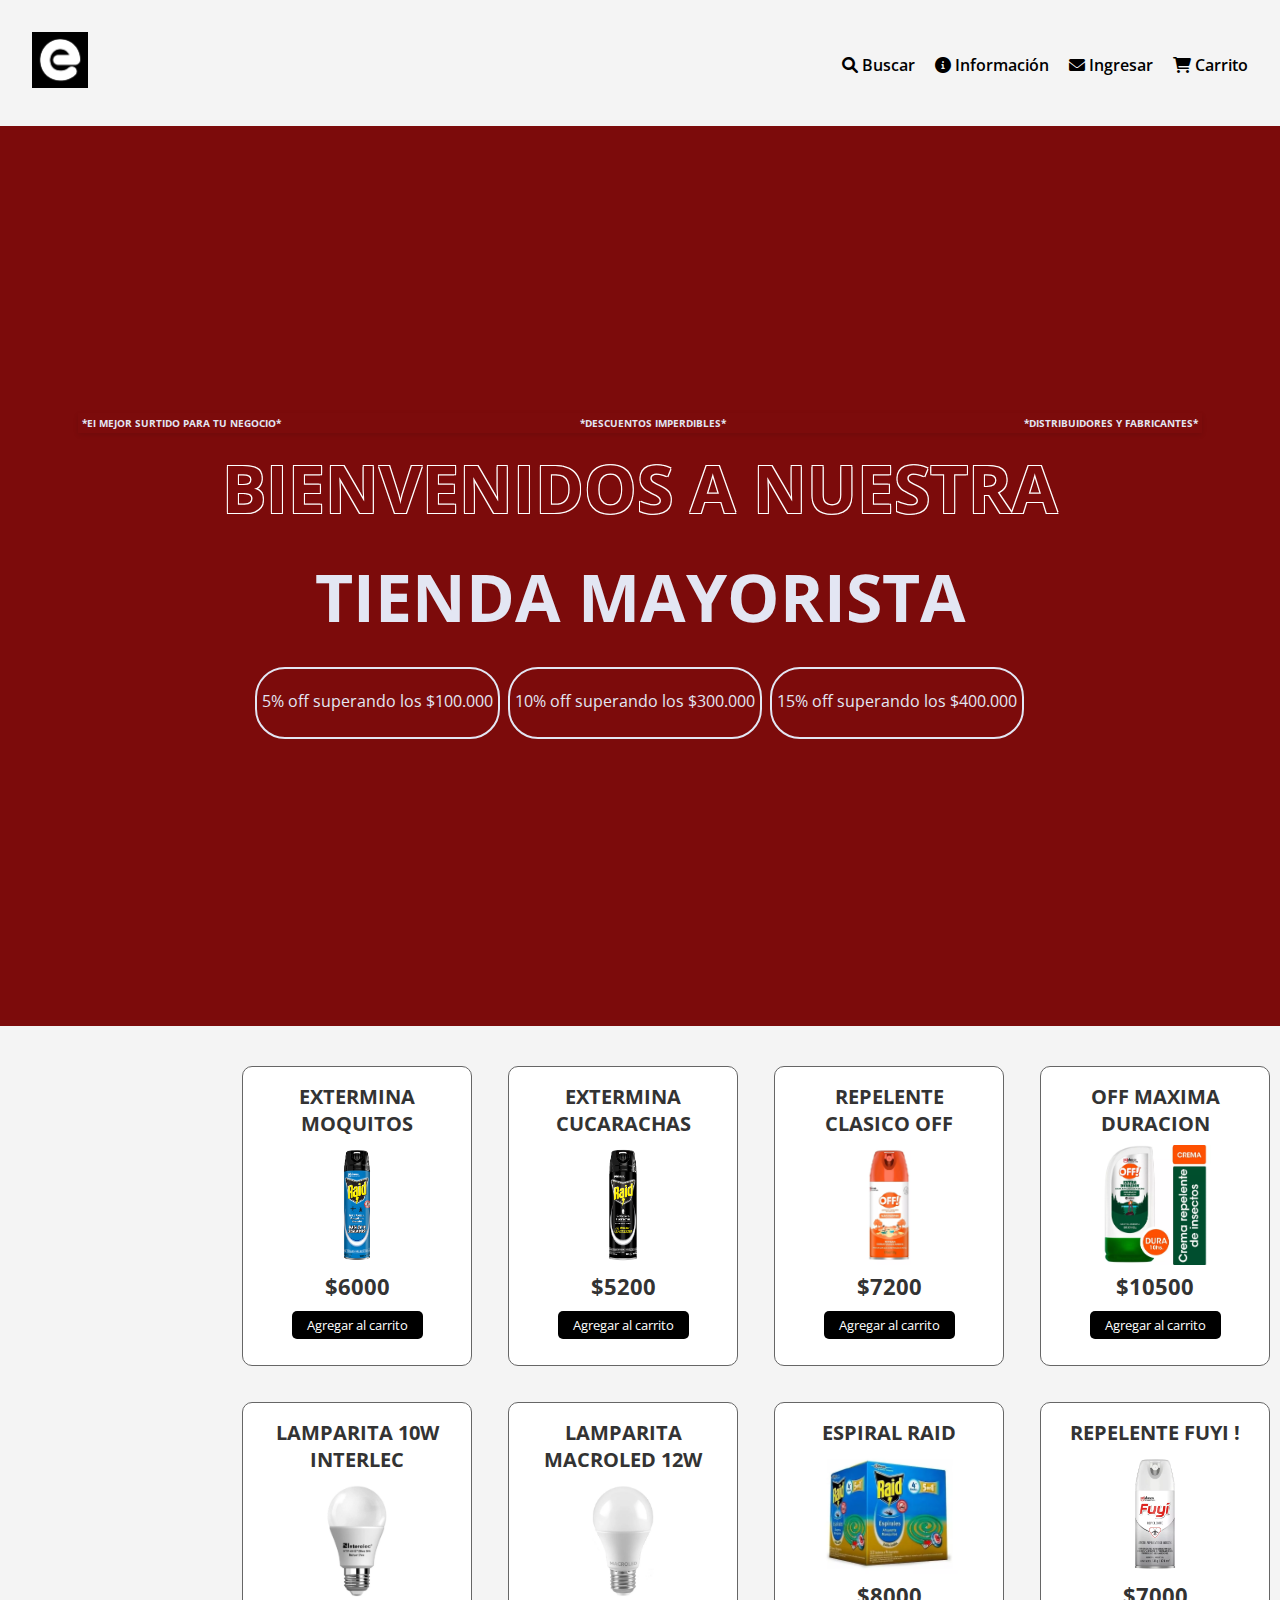
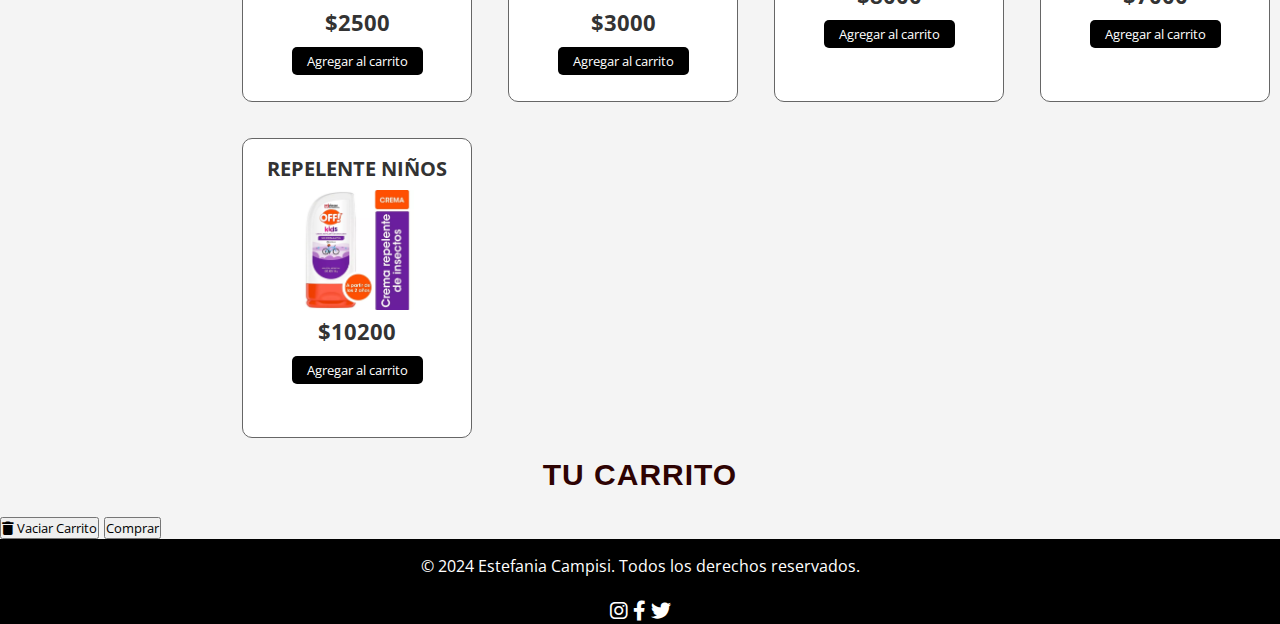
<file: index.html>
<!DOCTYPE html>
<html lang="es">
<head>
    <meta charset="UTF-8">
    <meta http-equiv="X-UA-Compatible" content="IE=edge">
    <meta name="viewport" content="width=device-width, initial-scale=1.0">
        <title>Ecommerce</title>
        <link rel="stylesheet" href="https://cdnjs.cloudflare.com/ajax/libs/font-awesome/6.0.0-beta3/css/all.min.css">  
       <link rel="stylesheet" href="style.css">
</head>
<!--NAV****************************************************************-->
<section id="header">
    <div class="logo-container">
        <a href="#"><img src="img/E.png" class="logo"alt="logo elara"></a>
        </div>
        <nav id="navbar">
            <ul class="nbar" id="navbar">
                <li id="Buscar-btn"><a href="javascript:void(0);" onclick="toggleSearch()"><i class="fa-solid fa-magnifying-glass"></i> Buscar</a>
                <input type="text" id="search-input" placeholder="Buscar..."></li>
                <li><a href="informacion.html" id="informacion-btn"><i class="fas fa-info-circle"></i> Información</a></li>
                <li><a href="ingresar.html" id="ingresar-btn"><i class="fas fa-envelope"></i> Ingresar</a></li>
                <li><a href="#" id="carrito-btn"><i class="fas fa-shopping-cart"></i> Carrito</a></li>
            </ul>
            </nav>
</section>
    <section id="hero" class="ero">
        <div class="h6-container">
            <h6>*El MEJOR SURTIDO PARA TU NEGOCIO*</h6>
            <h6>*DESCUENTOS IMPERDIBLES*</h6>
            <h6>*DISTRIBUIDORES Y FABRICANTES*</h6>
            </div>
            <div class="bn"><h3>BIENVENIDOS A NUESTRA</h3></div>
            <div class="tm"><h3>TIENDA MAYORISTA</h3></div>  
            <div class="ofertas">
            <div class="cien"><p>5% off superando los $100.000</p></div>
            <div class="doscientos"><p>10% off superando los $300.000   </p></div>
            <div class="trescientos"><p>15% off superando los $400.000</p></div>
        </div>
    </section>
    <section class="contenedor">
        <div class="contenedor-items">
        <div class="item">
            <span class="titulo-item" id="extermina mosquitos">Extermina Moquitos</span>
            <img src="img/raid.png" alt="" class="img-item">
            <span class="precio-item">$6000</span>
            <button class="boton-item">Agregar al carrito
            <span class="tooltip">Raid calasico mata moscas y mosquitos.</span>
            </button>
        </div>
        <div class="item">
            <span class="titulo-item">Extermina Cucarachas</span>
            <img src="img/raid cucarachas.png" alt="" class="img-item">
            <span class="precio-item">$5200</span>
            <button class="boton-item">Agregar al carrito<span class="tooltip">Raid calasico mata cucarachas.</span></button>
        </div>
        <div class="item">
                <span class="titulo-item">Repelente clasico OFF</span>
                <img src="img/off.aerosol.png" alt="" class="img-item">
                <span class="precio-item">$7200</span>
                <button class="boton-item">Agregar al carrito<span class="tooltip">OFF calasico, Repelente</span></button>
            </div>
            <div class="item">
                    <span class="titulo-item">OFF Maxima duracion</span>
                    <img src="img/off niños2,png.webp" alt="" class="img-item">
                    <span class="precio-item">$10500</span>
                    <button class="boton-item">Agregar al carrito<span class="tooltip">OFF crema, maxima duracion (10 hs) 150 gr.</span></button>
            </div>
            <div class="item">
                    <span class="titulo-item">Lamparita 10w Interlec</span>
                    <img src="img/interlec.png" alt="" class="img-item">
                    <span class="precio-item">$2500</span>
                    <button class="boton-item">Agregar al carrito<span class="tooltip">Lamparita 10w Fria, 12 unidades el pack</span></button>
            </div>
            <div class="item">
                    <span class="titulo-item">Lamparita Macroled 12w </span>
                    <img src="img/macroled.png" alt="" class="img-item">
                    <span class="precio-item">$3000</span>
                    <button class="boton-item">Agregar al carrito<span class="tooltip">Lamparita 12w Fria, 12 unidades el pack</span></button>
            </div>
            <div class="item">
                    <span class="titulo-item">Espiral Raid</span>
                    <img src="img/espiral.jpg" alt="" class="img-item">
                    <span class="precio-item">$8000</span>
                    <button class="boton-item">Agregar al carrito<span class="tooltip">Espiral extermina mosquito, caja 12 bolsitas 4 unidades C/u</span></button>
            </div>
            <div class="item">
                    <span class="titulo-item">Repelente FUYI !</span>
                    <img src="img/fuyi.png" alt="" class="img-item">
                    <span class="precio-item">$7000</span>
                    <button class="boton-item">Agregar al carrito<span class="tooltip"> repelente mosquitos clasico 
                        fuyi</span></button>
            </div>
            <div class="item">
                    <span class="titulo-item">Repelente niños </span>
                    <img src="img/off niños,png.webp" alt="" class="img-item">
                    <span class="precio-item">$10200</span>
                    <button class="boton-item">Agregar al carrito<span class="tooltip">Repelente niños mata mosquitos.</span></button>
                </div>
            </div>
<!--Carrito de Compras****************************************************-->
<!-- Carrito de Compras y Botón Comprar -->
<div class="carrito" id="carrito">
    <div class="header-carrito">
        <h2>Tu Carrito</h2>
    </div>
    <div class="carrito-items">
        <ul id="lista-carrito"></ul>
        <button id="vaciar-carrito"><i class="fa-solid fa-trash"></i> Vaciar Carrito</button>
        
        <!-- Botón de Comprar -->
        <button id="comprar-btn" class="comprar-btn">Comprar</button>

        <!-- Formulario para Ingresar Datos -->
        <div id="formulario-compra" class="formulario-compra" style="display:none;">
            <h3>Detalles de Compra</h3>
            <form id="form-compra">
                <label for="nombre">Nombre:</label>
                <input type="text" id="nombre" name="nombre" required><br><br>
                
                <label for="direccion">Dirección:</label>
                <input type="text" id="direccion" name="direccion" required><br><br>
                
                <label for="email">Correo Electrónico:</label>
                <input type="email" id="email" name="email" required><br><br>
                
                <button type="submit">Confirmar Compra</button>
            </form>
        </div>
    </div>
</div>
</section>
<!--FOOTER***************************************************************-->
<footer>
    <div class="footer-content">
        <p>&copy; 2024 Estefania Campisi. Todos los derechos reservados.</p>
        <ul class="footer-links">
            <div class="social-icons">
                <a href="https://www.instagram.com" target="_blank" aria-label="Instagram">
                <i class="fab fa-instagram"></i></a>
                <a href="https://www.facebook.com" target="_blank" aria-label="Facebook">
                <i class="fab fa-facebook-f"></i></a>
                <a href="https://www.twitter.com" target="_blank" aria-label="Twitter">
                <i class="fab fa-twitter"></i></a>
            </div>
        </ul>
    </div>
</footer>
    <script src="script.js" defer></script>
    </body>
</html>
</file>
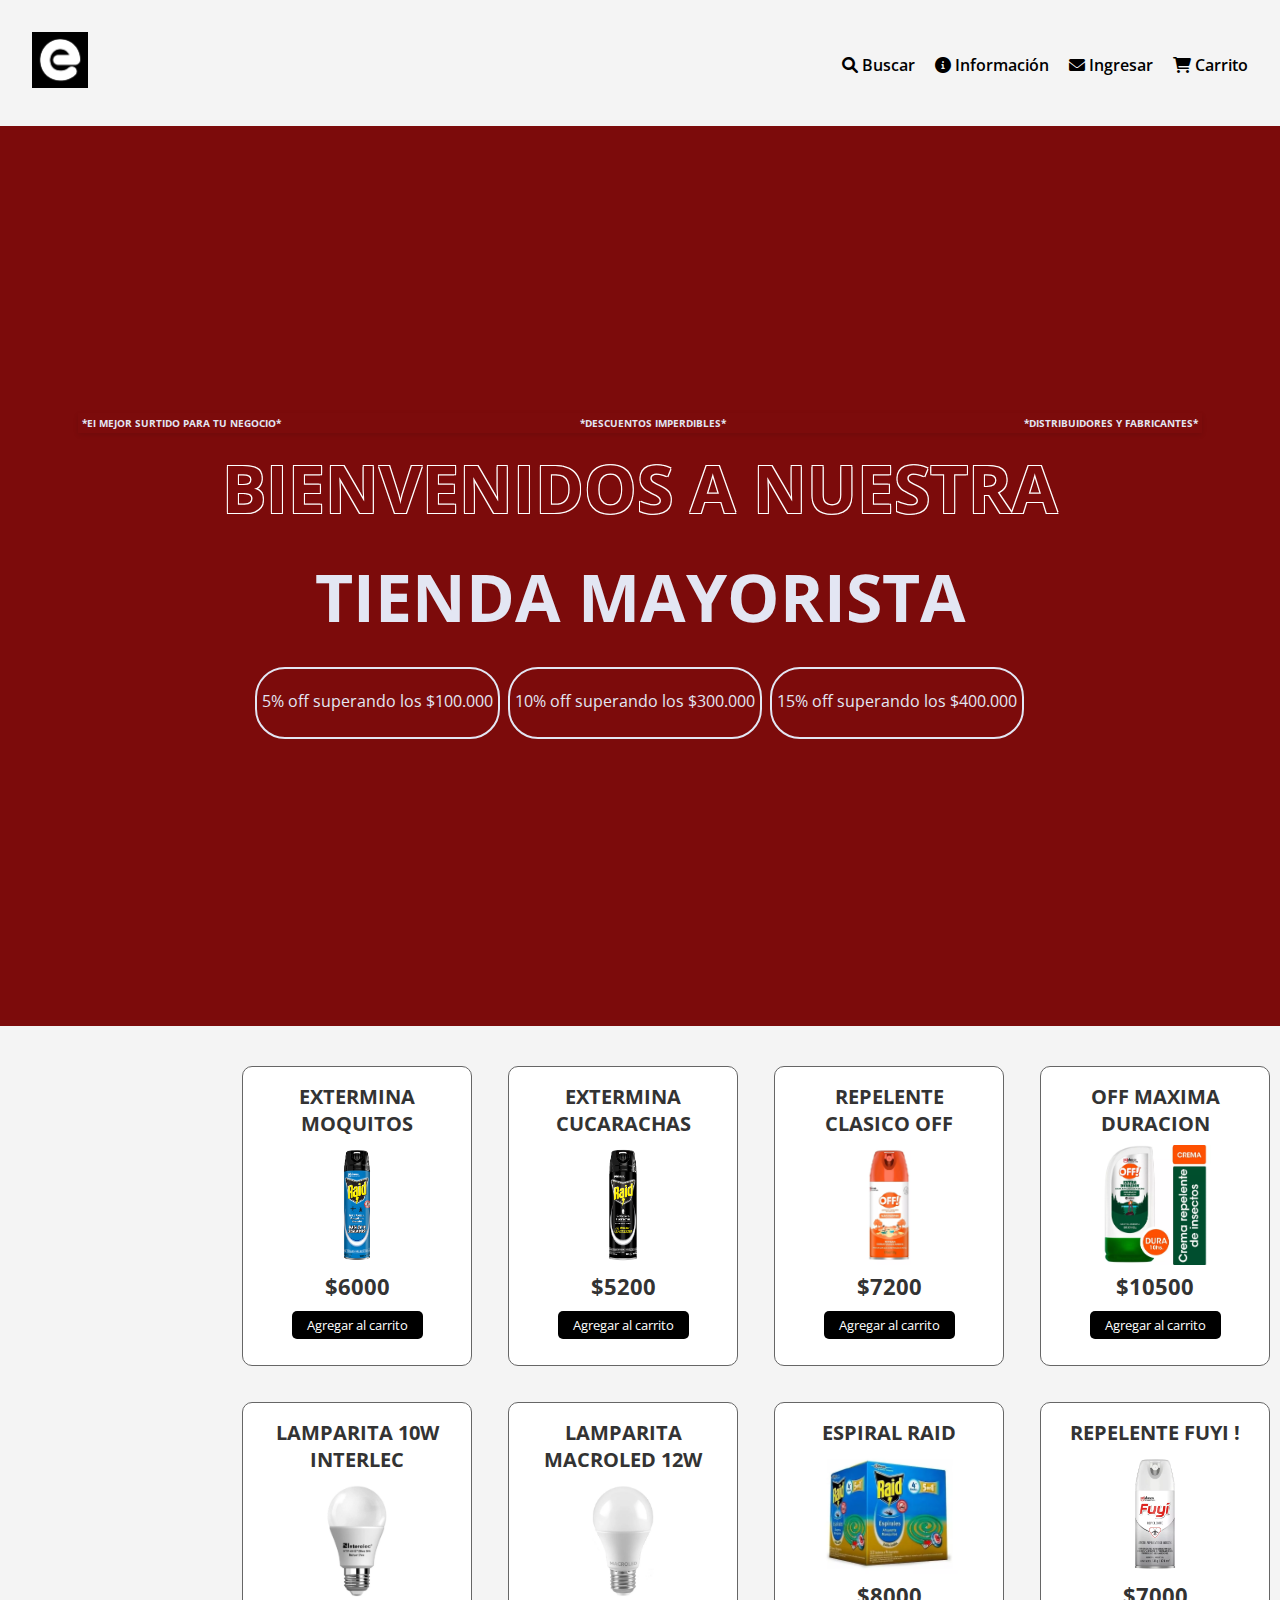
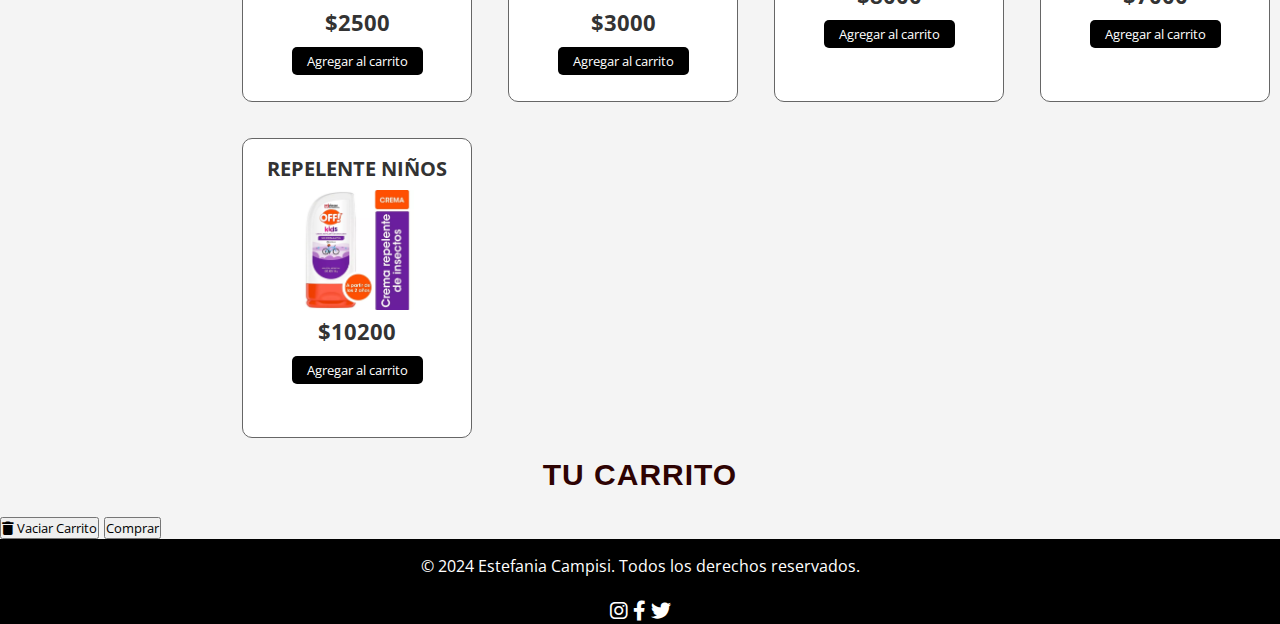
<file: html/index.html>
<!DOCTYPE html>
<html lang="es">
<head>
    <meta charset="UTF-8">
    <meta http-equiv="X-UA-Compatible" content="IE=edge">
    <meta name="viewport" content="width=device-width, initial-scale=1.0">
        <title>Ecommerce</title>
        <link rel="stylesheet" href="https://cdnjs.cloudflare.com/ajax/libs/font-awesome/6.0.0-beta3/css/all.min.css">  
       <link rel="stylesheet" href="/css/style.css">
</head>
<!--NAV****************************************************************-->
<section id="header">
    <div class="logo-container">
        <a href="#"><img src="/img/E.png" class="logo"alt="logo elara"></a>
        </div>
        <nav id="navbar">
            <ul class="nbar" id="navbar">
                <li id="Buscar-btn"><a href="javascript:void(0);" onclick="toggleSearch()"><i class="fa-solid fa-magnifying-glass"></i> Buscar</a>
                <input type="text" id="search-input" placeholder="Buscar..."></li>
                <li><a href="/html/informacion.html" id="informacion-btn"><i class="fas fa-info-circle"></i> Información</a></li>
                <li><a href="/html/ingresar.html" id="ingresar-btn"><i class="fas fa-envelope"></i> Ingresar</a></li>
                <li><a href="#" id="carrito-btn"><i class="fas fa-shopping-cart"></i> Carrito</a></li>
            </ul>
            </nav>
</section>
    <section id="hero" class="ero">
        <div class="h6-container">
            <h6>*El MEJOR SURTIDO PARA TU NEGOCIO*</h6>
            <h6>*DESCUENTOS IMPERDIBLES*</h6>
            <h6>*DISTRIBUIDORES Y FABRICANTES*</h6>
            </div>
            <div class="bn"><h3>BIENVENIDOS A NUESTRA</h3></div>
            <div class="tm"><h3>TIENDA MAYORISTA</h3></div>  
            <div class="ofertas">
            <div class="cien"><p>5% off superando los $100.000</p></div>
            <div class="doscientos"><p>10% off superando los $300.000   </p></div>
            <div class="trescientos"><p>15% off superando los $400.000</p></div>
        </div>
    </section>
    <section class="contenedor">
        <div class="contenedor-items">
        <div class="item">
            <span class="titulo-item" id="extermina mosquitos">Extermina Moquitos</span>
            <img src="/img/raid.png" alt="" class="img-item">
            <span class="precio-item">$6000</span>
            <button class="boton-item">Agregar al carrito
            <span class="tooltip">Raid calasico mata moscas y mosquitos.</span>
            </button>
        </div>
        <div class="item">
            <span class="titulo-item">Extermina Cucarachas</span>
            <img src="/img/raid cucarachas.png" alt="" class="img-item">
            <span class="precio-item">$5200</span>
            <button class="boton-item">Agregar al carrito<span class="tooltip">Raid calasico mata cucarachas.</span></button>
        </div>
        <div class="item">
                <span class="titulo-item">Repelente clasico OFF</span>
                <img src="/img/off.aerosol.png" alt="" class="img-item">
                <span class="precio-item">$7200</span>
                <button class="boton-item">Agregar al carrito<span class="tooltip">OFF calasico, Repelente</span></button>
            </div>
            <div class="item">
                    <span class="titulo-item">OFF Maxima duracion</span>
                    <img src="/img/off niños2,png.webp" alt="" class="img-item">
                    <span class="precio-item">$10500</span>
                    <button class="boton-item">Agregar al carrito<span class="tooltip">OFF crema, maxima duracion (10 hs) 150 gr.</span></button>
            </div>
            <div class="item">
                    <span class="titulo-item">Lamparita 10w Interlec</span>
                    <img src="/img/interlec.png" alt="" class="img-item">
                    <span class="precio-item">$2500</span>
                    <button class="boton-item">Agregar al carrito<span class="tooltip">Lamparita 10w Fria, 12 unidades el pack</span></button>
            </div>
            <div class="item">
                    <span class="titulo-item">Lamparita Macroled 12w </span>
                    <img src="/img/macroled.png" alt="" class="img-item">
                    <span class="precio-item">$3000</span>
                    <button class="boton-item">Agregar al carrito<span class="tooltip">Lamparita 12w Fria, 12 unidades el pack</span></button>
            </div>
            <div class="item">
                    <span class="titulo-item">Espiral Raid</span>
                    <img src="/img/espiral.jpg" alt="" class="img-item">
                    <span class="precio-item">$8000</span>
                    <button class="boton-item">Agregar al carrito<span class="tooltip">Espiral extermina mosquito, caja 12 bolsitas 4 unidades C/u</span></button>
            </div>
            <div class="item">
                    <span class="titulo-item">Repelente FUYI !</span>
                    <img src="/img/fuyi.png" alt="" class="img-item">
                    <span class="precio-item">$7000</span>
                    <button class="boton-item">Agregar al carrito<span class="tooltip"> repelente mosquitos clasico 
                        fuyi</span></button>
            </div>
            <div class="item">
                    <span class="titulo-item">Repelente niños </span>
                    <img src="/img/off niños,png.webp" alt="" class="img-item">
                    <span class="precio-item">$10200</span>
                    <button class="boton-item">Agregar al carrito<span class="tooltip">Repelente niños mata mosquitos.</span></button>
                </div>
            </div>
<!--Carrito de Compras****************************************************-->
<!-- Carrito de Compras y Botón Comprar -->
<div class="carrito" id="carrito">
    <div class="header-carrito">
        <h2>Tu Carrito</h2>
    </div>
    <div class="carrito-items">
        <ul id="lista-carrito"></ul>
        <button id="vaciar-carrito"><i class="fa-solid fa-trash"></i> Vaciar Carrito</button>
        
        <!-- Botón de Comprar -->
        <button id="comprar-btn" class="comprar-btn">Comprar</button>

        <!-- Formulario para Ingresar Datos -->
        <div id="formulario-compra" class="formulario-compra" style="display:none;">
            <h3>Detalles de Compra</h3>
            <form id="form-compra">
                <label for="nombre">Nombre:</label>
                <input type="text" id="nombre" name="nombre" required><br><br>
                
                <label for="direccion">Dirección:</label>
                <input type="text" id="direccion" name="direccion" required><br><br>
                
                <label for="email">Correo Electrónico:</label>
                <input type="email" id="email" name="email" required><br><br>
                
                <button type="submit">Confirmar Compra</button>
            </form>
        </div>
    </div>
</div>
</section>
<!--FOOTER***************************************************************-->
<footer>
    <div class="footer-content">
        <p>&copy; 2024 Estefania Campisi. Todos los derechos reservados.</p>
        <ul class="footer-links">
            <div class="social-icons">
                <a href="https://www.instagram.com" target="_blank" aria-label="Instagram">
                <i class="fab fa-instagram"></i></a>
                <a href="https://www.facebook.com" target="_blank" aria-label="Facebook">
                <i class="fab fa-facebook-f"></i></a>
                <a href="https://www.twitter.com" target="_blank" aria-label="Twitter">
                <i class="fab fa-twitter"></i></a>
            </div>
        </ul>
    </div>
</footer>
    <script src="/js/index.js" defer></script>
    </body>
</html>
</file>
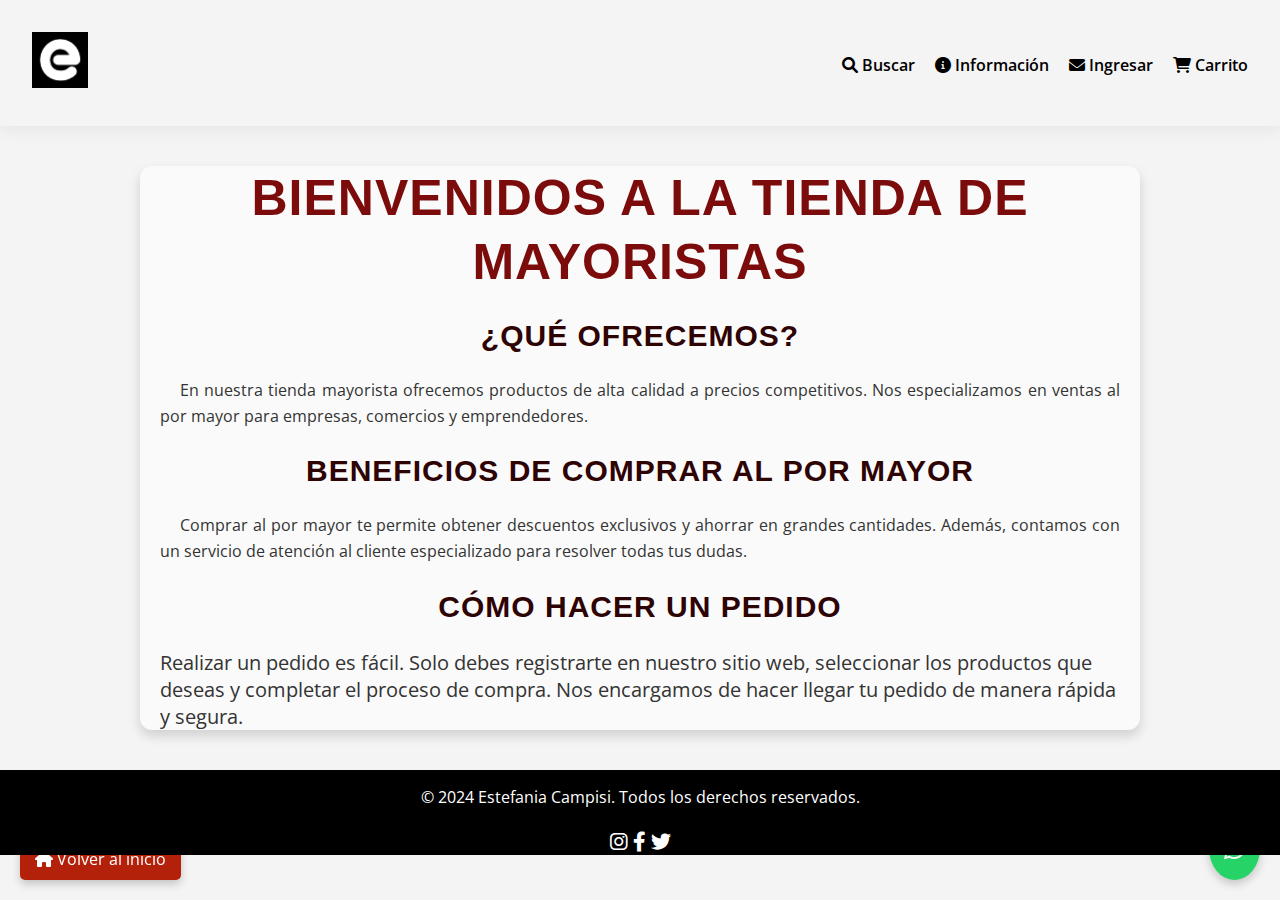
<file: informacion.html>
<!DOCTYPE html>
<html lang="en">
<head>
    <meta charset="UTF-8">
    <meta name="viewport" content="width=device-width, initial-scale=1.0">
    <link rel="stylesheet" href="https://cdnjs.cloudflare.com/ajax/libs/font-awesome/6.0.0-beta3/css/all.min.css">
    <link rel="stylesheet" href="style.css">
    <title>Mayoristas</title>
</head>
<body>
    <section id="header">
        <div class="logo-container">
        <a href="#"><img src="/img/E.png" class="logo" alt="logo elara"></a>
        </div>
        <nav id="navbar">
            <li id="Buscar-btn"><a href="javascript:void(0);" onclick="toggleSearch()"><i class="fa-solid fa-magnifying-glass"></i> Buscar</a>
                <!-- Campo de búsqueda oculto inicialmente -->
                <input type="text" id="search-input" placeholder="Buscar..."></li>
            <li><a href="informacion.html" id="informacion-btn"><i class="fas fa-info-circle"></i> Información</a></li>
            <li><a href="ingresar.html" id="ingresar-btn"><i class="fas fa-envelope"></i> Ingresar</a></li>
            <li><a href="#" id="carrito-btn"><i class="fas fa-shopping-cart"></i> Carrito</a></li>
        </nav>
    </section>

    <!-- Título principal y secciones con subtítulos y párrafos -->
    <main class="información--">
        <h1>Bienvenidos a la tienda de Mayoristas</h1>

        <section>
            <h2>¿Qué ofrecemos?</h2>
            <p class="informacion--p">En nuestra tienda mayorista ofrecemos productos de alta calidad a precios competitivos. Nos especializamos en ventas al por mayor para empresas, comercios y emprendedores.</p>
        </section>

        <section>
            <h2>Beneficios de comprar al por mayor</h2>
            <p class="informacion--p">Comprar al por mayor te permite obtener descuentos exclusivos y ahorrar en grandes cantidades. Además, contamos con un servicio de atención al cliente especializado para resolver todas tus dudas.</p>
        </section>

        <section>
            <h2>Cómo hacer un pedido</h2>
            <p class="informacion--p"></p>Realizar un pedido es fácil. Solo debes registrarte en nuestro sitio web, seleccionar los productos que deseas y completar el proceso de compra. Nos encargamos de hacer llegar tu pedido de manera rápida y segura.</p>
        </section>
    </main>

    <!-- Ícono de WhatsApp al lado derecho inferior -->
    <a href="https://wa.me/1234567890" id="whatsapp-icon" target="_blank"><i class="fab fa-whatsapp"></i></a>

    <!-- Ícono para volver al inicio -->
    <a href="index.html" id="back-to-home">
        <i class="fas fa-home"></i> Volver al inicio
    </a>

    <footer>
        <div class="footer-content">
            <p>&copy; 2024 Estefania Campisi. Todos los derechos reservados.</p>
            <ul class="footer-links">
                <div class="social-icons">
                    <a href="https://www.instagram.com" target="_blank" aria-label="Instagram">
                        <i class="fab fa-instagram"></i></a>
                    <a href="https://www.facebook.com" target="_blank" aria-label="Facebook">
                        <i class="fab fa-facebook-f"></i>
                    </a>
                    <a href="https://www.twitter.com" target="_blank" aria-label="Twitter">
                        <i class="fab fa-twitter"></i>
                    </a>
                </div>
            </ul>
        </div>
    </footer>

    <script src="script.js" defer></script>
</body>
</html>
</file>
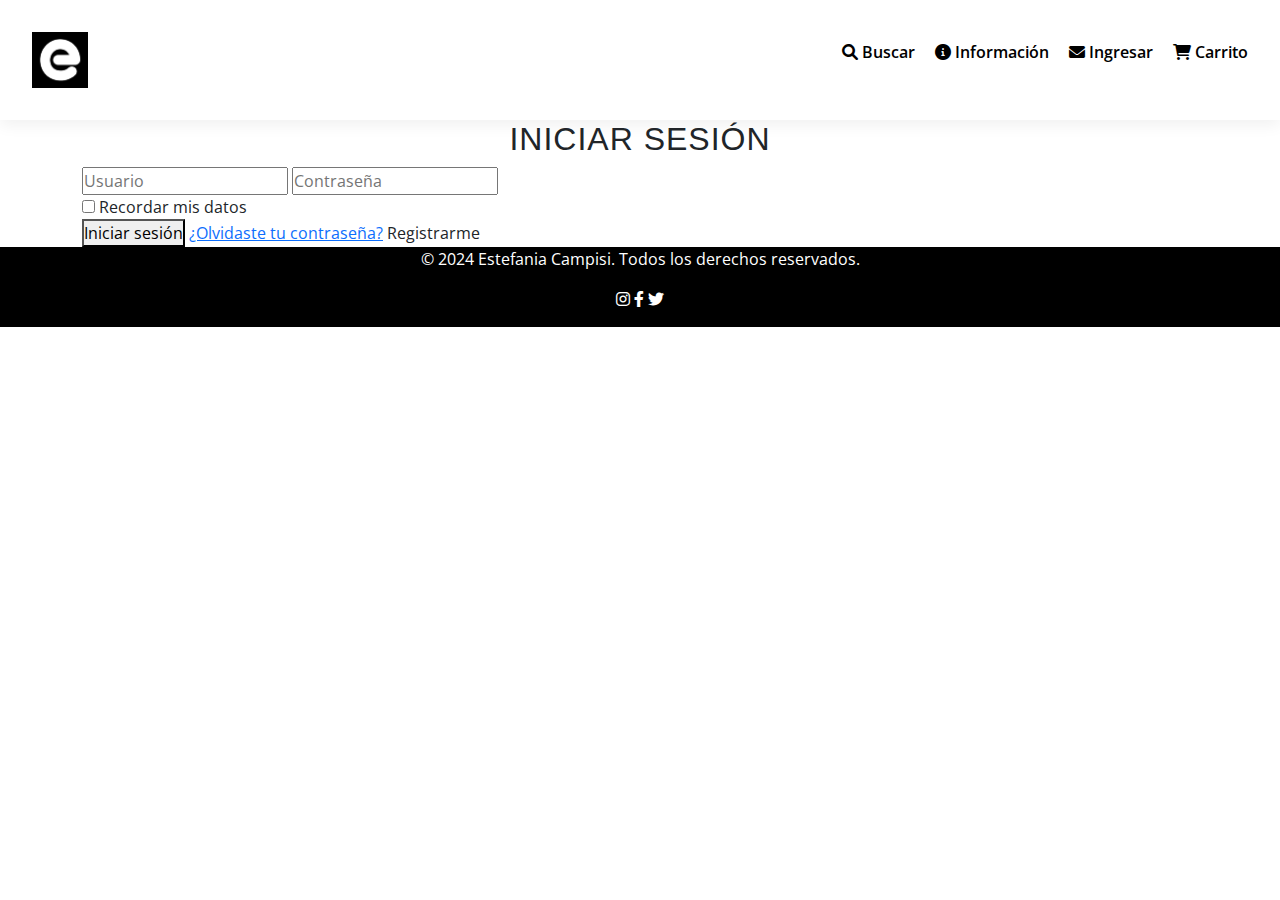
<file: ingresar.html>
<!DOCTYPE html>
<html lang="es">
<head>
    <meta charset="UTF-8">
    <meta http-equiv="X-UA-Compatible" content="IE=edge">
    <meta name="viewport" content="width=device-width, initial-scale=1.0">
        <title>Ecommerce</title>
        <link rel="stylesheet" href="https://cdnjs.cloudflare.com/ajax/libs/font-awesome/6.0.0-beta3/css/all.min.css">  
       <link rel="stylesheet" href="style.css">
       <link href="https://cdn.jsdelivr.net/npm/bootstrap@5.3.3/dist/css/bootstrap.min.css" rel="stylesheet" integrity="sha384-QWTKZyjpPEjISv5WaRU9OFeRpok6YctnYmDr5pNlyT2bRjXh0JMhjY6hW+ALEwIH" crossorigin="anonymous">
</head>
<!--NAV****************************************************************-->
<section id="header">
    <div class="logo-container">
        <a href="#"><img src="/img/E.png" class="logo"alt="logo elara"></a>
        </div>
        <nav id="navbar">
            <ul class="nbar" id="navbar">
                <li id="Buscar-btn"><a href="javascript:void(0);" onclick="toggleSearch()"><i class="fa-solid fa-magnifying-glass"></i> Buscar</a>
                <input type="text" id="search-input" placeholder="Buscar..."></li>
                <li><a href="informacion.html" id="informacion-btn"><i class="fas fa-info-circle"></i> Información</a></li>
                <li><a href="ingresar.html" id="ingresar-btn"><i class="fas fa-envelope"></i> Ingresar</a></li>
                <li><a href="#" id="carrito-btn"><i class="fas fa-shopping-cart"></i> Carrito</a></li>
            </ul>
            </nav>
</section>
<!--registro-->
<div class="container">
    <h2>Iniciar sesión</h2>
    <form action="#" method="POST">
        <input type="text" id="username" name="username" placeholder="Usuario" required>
        <input type="password" id="password" name="password" placeholder="Contraseña" required>
        
        <div class="checkbox-container">
            <input type="checkbox" id="remember" name="remember">
            <label for="remember">Recordar mis datos</label>
        </div>

        <button type="submit">Iniciar sesión</button>

        <a href="#" class="forgot-password">¿Olvidaste tu contraseña?</a>

        <span class="register-link" onclick="toggleRegisterForm()">Registrarme</span>
    </form>
    <!-- Formulario de Registro -->
    <div class="register-form" id="registerForm">
        <h3>Formulario de Registro</h3>
        <form action="#" method="POST">
            <input type="text" id="firstName" name="firstName" placeholder="Nombre" required>
            <input type="text" id="lastName" name="lastName" placeholder="Apellido" required>
            <input type="text" id="dni" name="dni" placeholder="DNI" required>
            <input type="tel" id="phone" name="phone" placeholder="Celular" required>
            <input type="email" id="email" name="email" placeholder="Correo electrónico" required>
            <button type="submit">Registrar</button>
        </form>
    </div>
</div>

<!--FOOTER***************************************************************-->
<footer>
    <div class="footer-content">
        <p>&copy; 2024 Estefania Campisi. Todos los derechos reservados.</p>
        <ul class="footer-links">
            <div class="social-icons">
                <a href="https://www.instagram.com" target="_blank" aria-label="Instagram">
                <i class="fab fa-instagram"></i></a>
                <a href="https://www.facebook.com" target="_blank" aria-label="Facebook">
                <i class="fab fa-facebook-f"></i></a>
                <a href="https://www.twitter.com" target="_blank" aria-label="Twitter">
                <i class="fab fa-twitter"></i></a>
            </div>
        </ul>
    </div>
</footer>
<script src="script.js" defer></script>
    </body>
</html>
</file>
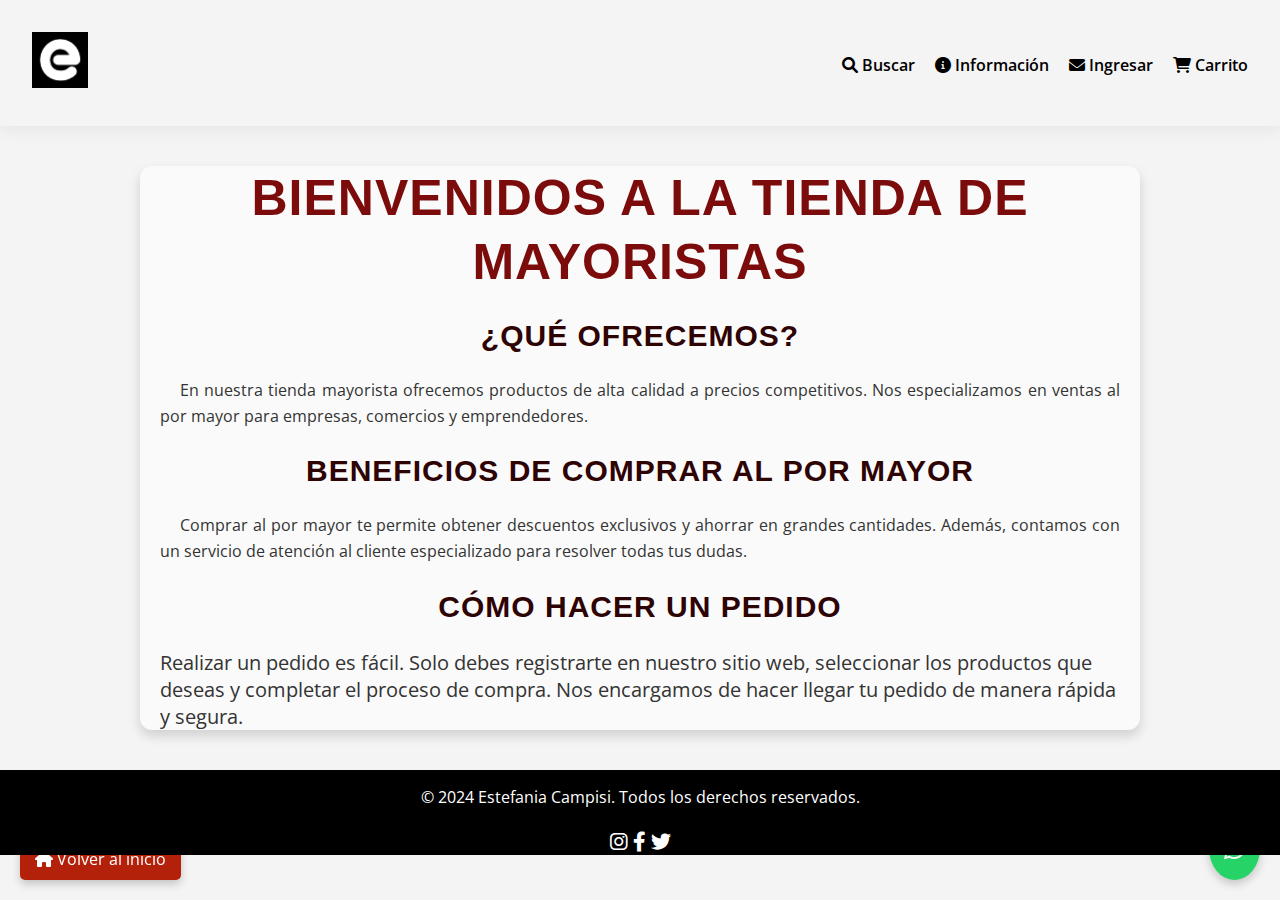
<file: html/informacion.html>
<!DOCTYPE html>
<html lang="en">
<head>
    <meta charset="UTF-8">
    <meta name="viewport" content="width=device-width, initial-scale=1.0">
    <link rel="stylesheet" href="https://cdnjs.cloudflare.com/ajax/libs/font-awesome/6.0.0-beta3/css/all.min.css">
    <link rel="stylesheet" href="/css/style.css">
    <title>Mayoristas</title>
</head>
<body>
    <section id="header">
        <div class="logo-container">
        <a href="#"><img src="/img/E.png" class="logo" alt="logo elara"></a>
        </div>
        <nav id="navbar">
            <li id="Buscar-btn"><a href="javascript:void(0);" onclick="toggleSearch()"><i class="fa-solid fa-magnifying-glass"></i> Buscar</a>
                <!-- Campo de búsqueda oculto inicialmente -->
                <input type="text" id="search-input" placeholder="Buscar..."></li>
            <li><a href="informacion.html" id="informacion-btn"><i class="fas fa-info-circle"></i> Información</a></li>
            <li><a href="ingrese.html" id="ingresar-btn"><i class="fas fa-envelope"></i> Ingresar</a></li>
            <li><a href="#" id="carrito-btn"><i class="fas fa-shopping-cart"></i> Carrito</a></li>
        </nav>
    </section>

    <!-- Título principal y secciones con subtítulos y párrafos -->
    <main class="información--">
        <h1>Bienvenidos a la tienda de Mayoristas</h1>

        <section>
            <h2>¿Qué ofrecemos?</h2>
            <p class="informacion--p">En nuestra tienda mayorista ofrecemos productos de alta calidad a precios competitivos. Nos especializamos en ventas al por mayor para empresas, comercios y emprendedores.</p>
        </section>

        <section>
            <h2>Beneficios de comprar al por mayor</h2>
            <p class="informacion--p">Comprar al por mayor te permite obtener descuentos exclusivos y ahorrar en grandes cantidades. Además, contamos con un servicio de atención al cliente especializado para resolver todas tus dudas.</p>
        </section>

        <section>
            <h2>Cómo hacer un pedido</h2>
            <p class="informacion--p"></p>Realizar un pedido es fácil. Solo debes registrarte en nuestro sitio web, seleccionar los productos que deseas y completar el proceso de compra. Nos encargamos de hacer llegar tu pedido de manera rápida y segura.</p>
        </section>
    </main>

    <!-- Ícono de WhatsApp al lado derecho inferior -->
    <a href="https://wa.me/1234567890" id="whatsapp-icon" target="_blank"><i class="fab fa-whatsapp"></i></a>

    <!-- Ícono para volver al inicio -->
    <a href="index.html" id="back-to-home">
        <i class="fas fa-home"></i> Volver al inicio
    </a>

    <footer>
        <div class="footer-content">
            <p>&copy; 2024 Estefania Campisi. Todos los derechos reservados.</p>
            <ul class="footer-links">
                <div class="social-icons">
                    <a href="https://www.instagram.com" target="_blank" aria-label="Instagram">
                        <i class="fab fa-instagram"></i></a>
                    <a href="https://www.facebook.com" target="_blank" aria-label="Facebook">
                        <i class="fab fa-facebook-f"></i>
                    </a>
                    <a href="https://www.twitter.com" target="_blank" aria-label="Twitter">
                        <i class="fab fa-twitter"></i>
                    </a>
                </div>
            </ul>
        </div>
    </footer>

    <script src="/js/index.js" defer></script>
</body>
</html>
</file>
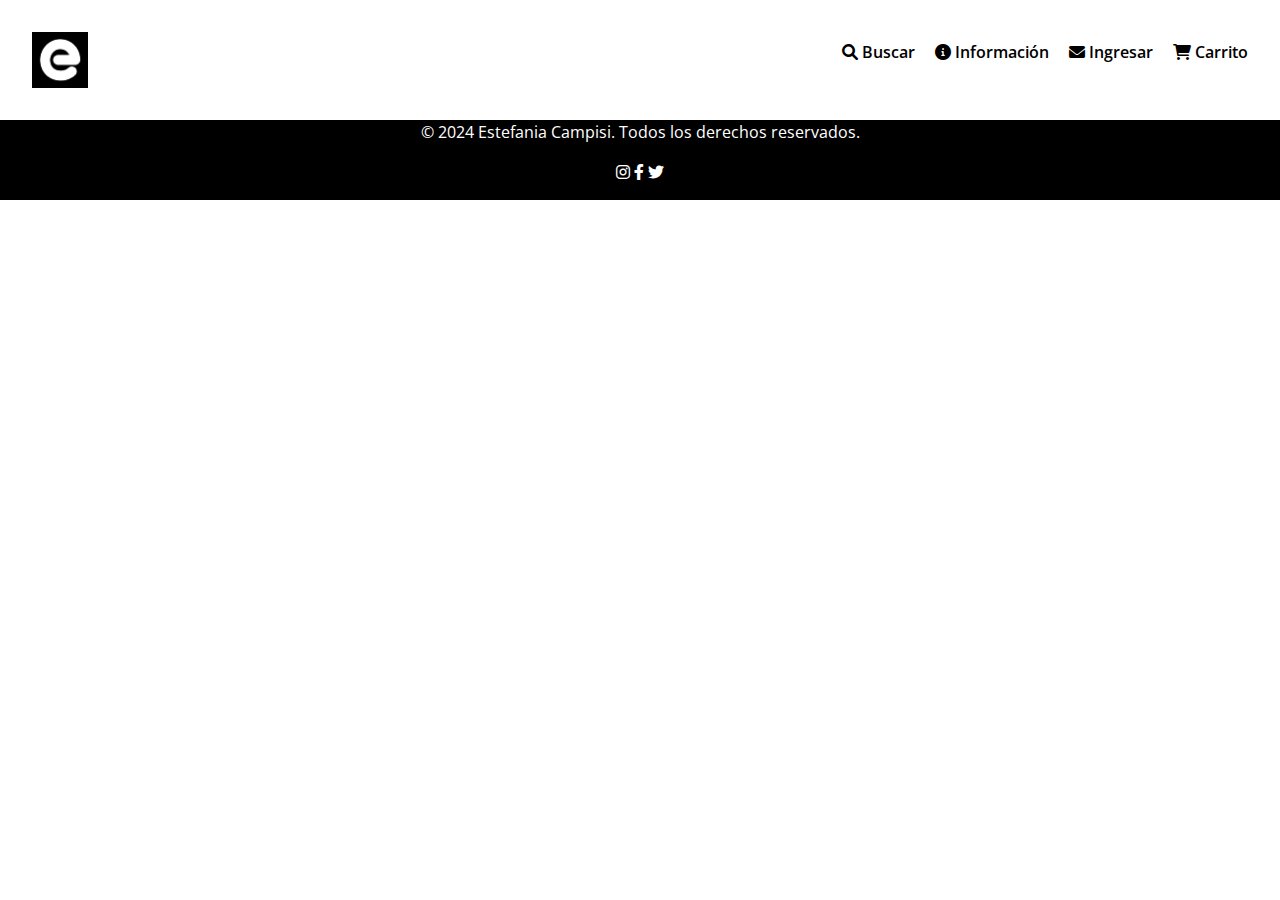
<file: html/ingresar.html>
<!DOCTYPE html>
<html lang="es">
<head>
    <meta charset="UTF-8">
    <meta http-equiv="X-UA-Compatible" content="IE=edge">
    <meta name="viewport" content="width=device-width, initial-scale=1.0">
        <title>Ecommerce</title>
        <link rel="stylesheet" href="https://cdnjs.cloudflare.com/ajax/libs/font-awesome/6.0.0-beta3/css/all.min.css">  
       <link rel="stylesheet" href="/css/style.css">
       <link href="https://cdn.jsdelivr.net/npm/bootstrap@5.3.3/dist/css/bootstrap.min.css" rel="stylesheet" integrity="sha384-QWTKZyjpPEjISv5WaRU9OFeRpok6YctnYmDr5pNlyT2bRjXh0JMhjY6hW+ALEwIH" crossorigin="anonymous">
</head>
<!--NAV****************************************************************-->
<section id="header">
    <div class="logo-container">
        <a href="#"><img src="/img/E.png" class="logo"alt="logo elara"></a>
        </div>
        <nav id="navbar">
            <ul class="nbar" id="navbar">
                <li id="Buscar-btn"><a href="javascript:void(0);" onclick="toggleSearch()"><i class="fa-solid fa-magnifying-glass"></i> Buscar</a>
                <input type="text" id="search-input" placeholder="Buscar..."></li>
                <li><a href="/html/informacion.html" id="informacion-btn"><i class="fas fa-info-circle"></i> Información</a></li>
                <li><a href="/html/ingrese.html" id="ingresar-btn"><i class="fas fa-envelope"></i> Ingresar</a></li>
                <li><a href="#" id="carrito-btn"><i class="fas fa-shopping-cart"></i> Carrito</a></li>
            </ul>
            </nav>
</section>
<!--registro-->


<!--FOOTER***************************************************************-->
<footer>
    <div class="footer-content">
        <p>&copy; 2024 Estefania Campisi. Todos los derechos reservados.</p>
        <ul class="footer-links">
            <div class="social-icons">
                <a href="https://www.instagram.com" target="_blank" aria-label="Instagram">
                <i class="fab fa-instagram"></i></a>
                <a href="https://www.facebook.com" target="_blank" aria-label="Facebook">
                <i class="fab fa-facebook-f"></i></a>
                <a href="https://www.twitter.com" target="_blank" aria-label="Twitter">
                <i class="fab fa-twitter"></i></a>
            </div>
        </ul>
    </div>
</footer>
    <script src="/js/index.js" defer></script>
    </body>
</html>
</file>
<file: style.css>
@import url('https://fonts.googleapis.com/css2?family=Open+Sans:wght@300;400;500;600&family=Titillium+Web:wght@200;300;400;600;700&display=swap');
*{
    margin: 0;
    padding: 0;
    box-sizing: border-box;
    font-family: 'Open Sans', sans-serif;

}
:root {
    --color-fondo-naranja:rgb(124, 11, 11); /* Color de fondo*/
    --color-borde-blanco: white; /* Color del borde */
    --color-letra-casinegro: #222; /* Color letra */
    --color--header-casiblanco: #E3E6F3;/*color header*/
    --color--negro:black;   
}
h1{
    font-size: 3.125rem; /* 50px */
    line-height: 4rem; /* 64px */ 
}
h2{
    font-size: 2.875rem; /* 46px */
    line-height: 3.375rem; /* 54px */
}
/*h3{
    font-size: 40px;
    line-height: 44px;/
}*/
h4{
    font-size: 1.25rem; /* 20px */
}h5{
    font-size: 1.1875rem; /* 19px */
}h6{
    font-size: 0.625rem; /* 10px */
}
p{
    font-size: 1rem; /* 16px */
    margin: 1rem 0 1.25rem 0; /* 15px 0 20px */
}
/*header start************************************************************/
#header{
    display: flex;
    align-items: center;
    justify-content: space-between;
    padding: 1.25rem 0.625rem; /* 20px 10px */
    box-shadow: 0 0.3125rem 0.9375rem rgba(0, 0, 0, 0.06);
    top:0rem;
    left:0rem;
    z-index: 10;
    
}
/*logo imagen*/
.logo{
    max-width: 25%; /* Limita el tamaño máximo del logo */
    height: auto; /* Mantiene la proporción */
    
}
.nbar{
color:var(--color-letra-casinegro);
}
#navbar{
    display: flex;
    align-items: center;
    justify-content: center; 
    list-style: none;
    padding: 0 ;
    gap: 1.25rem; /* 20px */
    z-index: 5;
}
/* estilo para los enlace */
#navbar a {
    color:var(--color--negro); /* cambia el color del texto de los enlaces */
    text-decoration:none; /* eliminar subrayado */
    font-weight: 600; /* opcion de hacer el texto en negrita */
    font-size: 16px;
    transition:0.3s ease;
}
/* cambiar el color de los enlaces al pasar el mouse */
#navbar a:hover {
    color:var(--color-fondo-naranja); /* cambia el color al pasar el ratón (puedes ajustar este color) */
}
/* ocultar el campo de búsqueda por defecto */
#search-input {
    display: none;
    width: 200px;
    padding: 5px;
    margin-left: 10px;
    border: 1px solid #ccc;
    border-radius: 4px;
}

/* Estilo cuando el buscador está visible */
#search-input.show {
    display: inline-block;
}

/* Estilo para el icono de búsqueda */
#Buscar-btn {
    cursor: pointer;
}

/*homepag**HERO*************************************************/
#hero{
    background-color: var(--color-fondo-naranja);
    height: 100vh; /* Asegura que la sección ocupe toda la altura de la ventana */
    display: flex; /* Usamos flexbox */
    flex-direction: column; /* Los elementos se apilan de forma vertical */
    justify-content: center; /* Centra el contenido verticalmente */
    align-items: center; /* Centra el contenido horizontalmente */
    text-align: center; /* Alinea el texto al centro */
    padding: 1.0rem; /* 20px  espacio interno*/
    width: 100%;
    box-sizing: border-box;
}
#hero {
    position: relative;
}
.h6-container{
        display: flex;
        top: 0; /* coloca ariba */
        left: 0;
        gap: .5rem; /* 23px  Espaciado entre los elementos h6 */
        font-size: 3rem;
        width: 90%;
        justify-content: space-between;
        color:var(--color--header-casiblanco);
        padding: 0.2rem; /* 10px */ /* Espacio interno */
        margin: 0 auto; /* Centra el elemento */
        box-shadow: 0 2px 5px rgba(0, 0, 0, 0.1); /* Opcional: sombra suave */
    }  
.bn{
    color:var(--color-fondo-naranja);
    text-shadow: 
    1px 1px 0 white, 
    -1px -1px 0 white, 
    -1px 1px 0 white, 
     1px -1px 0 white; /* Borde blanco alrededor del texto */
     padding: 0.625rem; /* 10px */
    font-size: 3.5rem;
     font-weight: 600; /* Negrita */
    }
.tm{
    font-size: 3.5rem;
    color: var(--color--header-casiblanco);
    padding: 0.625rem; /* 10px */
    font-weight: 600; /* Negrita */
}
.cien, .doscientos, .trescientos {
    font-size: 1rem;
    color: var(--color--header-casiblanco);
    padding: 0.3125rem; /* 5px */
    border: 0.125rem solid var(--color--header-casiblanco); /* 2px */
    display: inline-block;
    border-radius: 30px; /* Borde redondeado */
}
.cien:hover, .doscientos:hover, .trescientos:hover {
    transform: translateY(-5px); /* Efecto de levantamiento cuando se pasa el mouse */
    background-color: var(--color-fondo-naranja); /* Cambia el fondo al pasar el mouse */
    color: white; /* Cambia el color del texto */
    box-shadow: 0 5px 20px rgba(0, 0, 0, 0.2); /* Sombra más pronunciada */
}
.cien {
    border-radius: 1.875rem; /* Redondeo extra */
}
.doscientos {
    border-radius: 1.875rem;
}
.trescientos {
    border-radius: 1.875rem;
}
.ofertas {
    display: flex;
    justify-content: center; /* Centra las ofertas horizontalmente */
    gap: .5rem; /* Espacio entre los elementos */
    margin-top: 1rem; /* Espacio superior */
    width: 100%; /* Asegura que el ancho sea 100% de su contenedor */
    max-width: 80%; /* Llimita el ancho máximo a 80% para no desbordar */
    margin-left: auto; /* Centra la sección horizontalmente */
    margin-right: auto; /* Centra la sección horizontalmente */
    text-align: center; /* Centra el texto de las ofertas */
}
.ero {
    color: var(--color-fondo-naranja); /* Mantiene color de texto */
    max-width: 100%; /* Limita el ancho máximo */
    font-size: 1.5rem; /* Ajuste del tamaño de fuente */
}
#hero {
    height: auto; /* En lugar de 100vh */
    min-height: 100vh; /* Para asegurarte de que ocupe toda la pantalla en contenido pequeño */
}
.body{
    display: flex;
    flex-direction: column; /* Asegura que los elementos se apilen de arriba hacia abajo */
    min-height: 100vh; /* Asegura que el contenedor ocupe al menos toda la altura de la ventana */
    justify-content: space-between; /* Esto empuja el footer hacia el final */   
}
/* Contenedor principal ***************************************************/
.contenedor .contenedor-items {
    margin-top: 1.875rem; /* Espaciado superior */
    display: grid;
    grid-template-columns: repeat(auto-fill, minmax(250px, 250px)); /* Tamaño fijo de las cards */
    gap: 1rem; /* Espacio ajustado entre las cards */
    justify-items: center; /* Centra las cards dentro de la grid */
    width: 100%;
    transition: 3s;
    justify-content: flex-end; /* Empuja las cards hacia la derecha */
}
/* Estilo de las cards ***********************************************/
.contenedor .contenedor-items .item {
    width: 230px; /* Ancho fijo para todas las cards */
    height: 300px; /* Altura fija para las cards */
    padding: 0; /* Eliminamos padding extra */
    margin: 0.625rem; /* Espaciado entre las cards */
    border: 0.0625rem solid #666; /* Borde fino */
    border-radius: 0.625rem; /* Bordes redondeados */
    padding: 1rem; /* Padding dentro de la card */
    transition: transform 0.3s ease-in-out, box-shadow 0.3s ease-in-out; /* Transición suave */
    background-color: white; /* Fondo blanco dentro de las cards */
}

/* Efecto hover para las cards */
.contenedor .contenedor-items .item:hover {
    box-shadow: 0 0 0.625rem #666; /* Sombra suave al hacer hover */
    transform: scale(1.05); /* Efecto de ampliación */
}

/* Imagen dentro de la card *******************************************/
.contenedor .contenedor-items .img-item {
    width: 100%;
    height: 120px; /* Altura fija para la imagen dentro de la card */
    object-fit: contain; /* Mantiene la imagen proporcional dentro del contenedor */
}

/* Título de la card ***************************************************/
.contenedor-items .item .titulo-item {
    display: block;
    font-weight: bolder;
    text-align: center;
    text-transform: uppercase; /* Mayúsculas para el título */
    margin-bottom: 0.5rem; /* Espaciado inferior */
}

/* Estilo del precio de la card ****************************************/
.contenedor .contenedor-items .precio-item {
    display: block;
    text-align: center;
    font-weight: bold;
    font-size: 1.375rem; /* Tamaño adecuado para el precio */
    margin-bottom: 0.5rem; /* Espaciado inferior */
}

/* Estilo del botón dentro de la card **********************************/
.contenedor-items .item .boton-item {
    display: block;
    margin: 0.625rem auto; /* Centra el botón */
    border: none;
    background: var(--color--negro); /* Fondo oscuro */
    color: var(--color-borde-blanco); /* Texto blanco */
    padding: 0.3125rem 0.9375rem; /* Padding ajustado */
    border-radius: 0.3125rem; /* Bordes redondeados */
    cursor: pointer; /* Cambia el cursor al pasar el mouse */
}

/* Tooltip dentro del botón *******************************************/
.boton-item {
    position: relative; /* Necesario para el tooltip */
    cursor: pointer; /* Cambia el cursor al pasar sobre el botón */
}

.tooltip {
    visibility: hidden; /* Tooltip oculto por defecto */
    width: 75%; /* Ancho ajustado */
    background-color: #333; /* Fondo oscuro para el tooltip */
    color: #fff; /* Texto blanco */
    text-align: center;
    border-radius: 0.3125rem; /* Bordes redondeados */
    padding: 5px; /* Espaciado dentro del tooltip */
    position: absolute; /* Posicionamiento absoluto */
    z-index: 1; /* Asegura que el tooltip quede sobre otros elementos */
    bottom: 125%; /* Posiciona el tooltip por encima del botón */
    left: 50%; /* Centra el tooltip horizontalmente */
    margin-left: -50px; /* Ajuste para centrar */
    opacity: 0; /* Tooltip invisible por defecto */
    transition: opacity 0.3s; /* Transición suave */
}

.boton-item:hover .tooltip {
    visibility: visible; /* Muestra el tooltip */
    opacity: 1; /* Tooltip visible */
}

/*FOOTER*******************************************************************/
.container-footer {
    grid-template-columns: 1fr; /* Esto hace que el footer ocupe todo el ancho de la columna */
    width: 100%; /* Asegura que el footer ocupe todo el ancho */
}
footer {
background-color: #000; /* Fondo negro */
color: #fff; /* Texto blanco */
text-align: center;
padding: 0rem 0px; /* 20px 0 */
width: 100%; /* Asegura que el footer ocupe todo el ancho de la pantalla */
position: relative; /* Asegura que no esté limitado por márgenes */
box-sizing: border-box;
display: flex;
flex-direction: column; /* Alinea los elementos de arriba hacia abajo */
left:0rem;
right:0rem ;
}
.footer-content {
width: 100%; /* Hace que el contenido ocupe el 100% del ancho del footer */
padding: 0 10px; /* Espaciado horizontal para evitar que el contenido se pegue a los bordes */
text-align: center;
}
.footer-links {
list-style-type: none;
padding: 0;
}
.footer-links li {
    display: inline;
    margin: 0 0.9375rem; /* 15px */
    gap: 20px;
}
.footer-links a {
    color: #fff; /* Enlaces en blanco */
    text-decoration: none;
}
/******INFORMACION HTML****************************************************/
/* Main Section */
/* Estilo general para el contenedor principal */
main {
    margin: 40px auto;
    max-width: 1000px;
    padding: 0 20px;
    background-color: #fafafa; /* Fondo más claro para contraste */
    border-radius: 12px; /* Bordes redondeados para suavizar la apariencia */
    box-shadow: 0 6px 12px rgba(0, 0, 0, 0.15); /* Sombra más profunda para dar una sensación de elevación */
}

/* Estilo para los encabezados */
h1, h2 {
    font-family: 'Verdana', sans-serif;
    color: var(--color-fondo-naranja);
    text-align: center;
    text-transform: uppercase; /* Letras en mayúsculas para mayor énfasis */
    letter-spacing: 1px; /* Espaciado entre letras para una mejor legibilidad */
    margin-bottom: 15px; /* Espacio debajo de los títulos */
}

/* Estilo para los párrafos dentro de la sección de información */
.informacion--p {
    font-size: 16px;
    line-height: 1.6;
    margin: 15px 0;
    text-align: justify;
    color: #333; /* Color más suave para el texto */
    text-indent: 20px; /* Sangría en el primer párrafo para mejorar la presentación */
}

/* Estilo para los contenedores de información */
.informacion-- {
    background-color: #2e0303;
    padding: 25px;
    margin-bottom: 25px;
    border-radius: 8px;
    line-height: 1.6;
    box-shadow: 0 6px 15px rgba(0, 0, 0, 0.2); /* Sombra más profunda */
    transition: transform 0.3s ease, box-shadow 0.3s ease; /* Agrega una transición suave */
}

/* Efecto al pasar el ratón sobre los contenedores de información */
.informacion--:hover {
    transform: translateY(-5px); /* Eleva el contenedor ligeramente al hacer hover */
    box-shadow: 0 10px 20px rgba(0, 0, 0, 0.25); /* Aumenta la sombra al hacer hover */
}

/* Estilo para los títulos dentro de las secciones */
section h2 {
    color: #2e0303;
    font-size: 1.5em; /* Tamaño de fuente mayor para los subtítulos */
    margin-bottom: 10px;
    font-weight: bold; /* Negrita para resaltar más el título */
}

/* Fondo del cuerpo para una apariencia más limpia */
body {
    font-family: 'Arial', sans-serif;
    background-color: #f4f4f4; /* Fondo general más suave */
    color: #333; /* Color de texto más suave para todo el cuerpo */
    margin: 0;
    padding: 0;
}

/* Agregar una sombra sutil al contenedor principal cuando no está en hover */
main:hover {
    box-shadow: 0 8px 16px rgba(0, 0, 0, 0.2);
}


/* Ícono de WhatsApp */
#whatsapp-icon {
    position: fixed;
    bottom: 20px;
    right: 20px;
    background-color: #25d366;
    color: white;
    border-radius: 50%;
    padding: 15px;
    box-shadow: 0 4px 10px rgba(0, 0, 0, 0.2);
    font-size: 24px;
    transition: transform 0.3s ease;
}

#whatsapp-icon:hover {
    transform: scale(1.1);
}

/* Ícono para volver al inicio */
#back-to-home {
    position: fixed;
    bottom: 20px;
    left: 20px;
    background-color: #b3210b;
    color: white;
    padding: 10px 15px;
    border-radius: 5px;
    text-decoration: none;
    font-size: 16px;
    box-shadow: 0 4px 8px rgba(0, 0, 0, 0.2);
}

#back-to-home:hover {
    background-color: #b93329;
}
/*INGRESE****************************************************************/
/* Estilo para el contenedor principal */
.register-form {
    display: none; /* Ocultamos el formulario de registro por defecto */
    animation: slideIn 0.3s ease-in-out;
}

/* Estilo para el enlace de cambio de sección */
p a {
    color: #6d2e2a;
    text-decoration: none;
}

p a:hover {
    text-decoration: underline;
}

/* Estilo para la sección de inicio de sesión y registro */
#login-seccion, #registrarse-info {
    background-color: #fff;
    padding: 30px;
    border-radius: 8px;
    box-shadow: 0 6px 12px rgba(0, 0, 0, 0.1);
    margin-bottom: 20px;
}
#login-seccion, #registrarse-info {
    z-index: 10;  /* Asegúrate de que sea un valor alto */
}
/* Estilo para la sección de inicio de sesión y registro */
#login-seccion, #registrarse-info {
    background-color: #fff;
    padding: 30px;
    border-radius: 8px;
    box-shadow: 0 6px 12px rgba(0, 0, 0, 0.1);
    margin-bottom: 20px;
    transition: opacity 0.3s ease-in-out;  /* Añadimos transición en la opacidad */
}

/* Sección de registro oculta por defecto */
#registrarse-info {
    display: none;  /* Aseguramos que esté oculta por defecto */
}

/* Estilos adicionales para asegurar la visibilidad */
.visible {
    display: block !important;  /* Clase adicional para cambiar a display: block */
    opacity: 1;
}


/*  generales para móviles */
@media 
(max-width: 480px) {
#hero h3 {
font-size: 1em;
}
.contenedor-items {
grid-template-columns: 1fr;
}
}
/* tablet */
@media (min-width: 768px) 
{
body {
font-size: 1.125rem; /* Aumentar un poco el tamaño de fuente */
}
#header {
 padding: 1.5rem; /* Ajustar padding para tablets */
 }
.contenedor {
max-width: 90%; /* Más ancho en tablets */
}
.contenedor-items {
    grid-template-columns: repeat(2, 1fr); /* Dos columnas en tablets */
}
}
/* Escritorio */
@media (min-width: 1024px) {
body {
font-size: 1.25rem; /* Aumentar más para escritorio */
align-items: center;
}
#header {
padding: 2rem; /* Aumentar padding para escritorio */
}
.contenedor {
max-width: 100%; /* Menos ancho en escritorio */
}
.contenedor-items {
grid-template-columns: repeat(3, 1fr); /* Tres columnas en escritorio */
}
}
.ero{
color: var(--color-fondo-naranja); /* Mantener color de texto */
max-width: 100%; /* Limitar el ancho máximo */
} 
/* Pantallas grandes */
@media (min-width: 1440px) {
body {
font-size: 1.375rem; /* Aumentar más para pantallas grandes */
}
#header {
padding: 2rem; /* Ajustar padding para pantallas grandes */
}
.contenedor {
max-width: 70%; /* Menos ancho en pantallas grandes */
}

.contenedor-items {
grid-template-columns: repeat(4, 1fr); /* Cuatro columnas en pantallas grandes */
}
}
</file>
<file: css/style.css>
@import url('https://fonts.googleapis.com/css2?family=Open+Sans:wght@300;400;500;600&family=Titillium+Web:wght@200;300;400;600;700&display=swap');
*{
    margin: 0;
    padding: 0;
    box-sizing: border-box;
    font-family: 'Open Sans', sans-serif;

}
:root {
    --color-fondo-naranja:rgb(124, 11, 11); /* Color de fondo*/
    --color-borde-blanco: white; /* Color del borde */
    --color-letra-casinegro: #222; /* Color letra */
    --color--header-casiblanco: #E3E6F3;/*color header*/
    --color--negro:black;   
}
h1{
    font-size: 3.125rem; /* 50px */
    line-height: 4rem; /* 64px */ 
}
h2{
    font-size: 2.875rem; /* 46px */
    line-height: 3.375rem; /* 54px */
}
/*h3{
    font-size: 40px;
    line-height: 44px;/
}*/
h4{
    font-size: 1.25rem; /* 20px */
}h5{
    font-size: 1.1875rem; /* 19px */
}h6{
    font-size: 0.625rem; /* 10px */
}
p{
    font-size: 1rem; /* 16px */
    margin: 1rem 0 1.25rem 0; /* 15px 0 20px */
}
/*header start************************************************************/
#header{
    display: flex;
    align-items: center;
    justify-content: space-between;
    padding: 1.25rem 0.625rem; /* 20px 10px */
    box-shadow: 0 0.3125rem 0.9375rem rgba(0, 0, 0, 0.06);
    top:0rem;
    left:0rem;
    z-index: 10;
    
}
/*logo imagen*/
.logo{
    max-width: 25%; /* Limita el tamaño máximo del logo */
    height: auto; /* Mantiene la proporción */
    
}
.nbar{
color:var(--color-letra-casinegro);
}
#navbar{
    display: flex;
    align-items: center;
    justify-content: center; 
    list-style: none;
    padding: 0 ;
    gap: 1.25rem; /* 20px */
    z-index: 5;
}
/* estilo para los enlace */
#navbar a {
    color:var(--color--negro); /* cambia el color del texto de los enlaces */
    text-decoration:none; /* eliminar subrayado */
    font-weight: 600; /* opcion de hacer el texto en negrita */
    font-size: 16px;
    transition:0.3s ease;
}
/* cambiar el color de los enlaces al pasar el mouse */
#navbar a:hover {
    color:var(--color-fondo-naranja); /* cambia el color al pasar el ratón (puedes ajustar este color) */
}
/* ocultar el campo de búsqueda por defecto */
#search-input {
    display: none;
    width: 200px;
    padding: 5px;
    margin-left: 10px;
    border: 1px solid #ccc;
    border-radius: 4px;
}

/* Estilo cuando el buscador está visible */
#search-input.show {
    display: inline-block;
}

/* Estilo para el icono de búsqueda */
#Buscar-btn {
    cursor: pointer;
}

/*homepag**HERO*************************************************/
#hero{
    background-color: var(--color-fondo-naranja);
    height: 100vh; /* Asegura que la sección ocupe toda la altura de la ventana */
    display: flex; /* Usamos flexbox */
    flex-direction: column; /* Los elementos se apilan de forma vertical */
    justify-content: center; /* Centra el contenido verticalmente */
    align-items: center; /* Centra el contenido horizontalmente */
    text-align: center; /* Alinea el texto al centro */
    padding: 1.0rem; /* 20px  espacio interno*/
    width: 100%;
    box-sizing: border-box;
}
#hero {
    position: relative;
}
.h6-container{
        display: flex;
        top: 0; /* coloca ariba */
        left: 0;
        gap: .5rem; /* 23px  Espaciado entre los elementos h6 */
        font-size: 3rem;
        width: 90%;
        justify-content: space-between;
        color:var(--color--header-casiblanco);
        padding: 0.2rem; /* 10px */ /* Espacio interno */
        margin: 0 auto; /* Centra el elemento */
        box-shadow: 0 2px 5px rgba(0, 0, 0, 0.1); /* Opcional: sombra suave */
    }  
.bn{
    color:var(--color-fondo-naranja);
    text-shadow: 
    1px 1px 0 white, 
    -1px -1px 0 white, 
    -1px 1px 0 white, 
     1px -1px 0 white; /* Borde blanco alrededor del texto */
     padding: 0.625rem; /* 10px */
    font-size: 3.5rem;
     font-weight: 600; /* Negrita */
    }
.tm{
    font-size: 3.5rem;
    color: var(--color--header-casiblanco);
    padding: 0.625rem; /* 10px */
    font-weight: 600; /* Negrita */
}
.cien, .doscientos, .trescientos {
    font-size: 1rem;
    color: var(--color--header-casiblanco);
    padding: 0.3125rem; /* 5px */
    border: 0.125rem solid var(--color--header-casiblanco); /* 2px */
    display: inline-block;
    border-radius: 30px; /* Borde redondeado */
}
.cien:hover, .doscientos:hover, .trescientos:hover {
    transform: translateY(-5px); /* Efecto de levantamiento cuando se pasa el mouse */
    background-color: var(--color-fondo-naranja); /* Cambia el fondo al pasar el mouse */
    color: white; /* Cambia el color del texto */
    box-shadow: 0 5px 20px rgba(0, 0, 0, 0.2); /* Sombra más pronunciada */
}
.cien {
    border-radius: 1.875rem; /* Redondeo extra */
}
.doscientos {
    border-radius: 1.875rem;
}
.trescientos {
    border-radius: 1.875rem;
}
.ofertas {
    display: flex;
    justify-content: center; /* Centra las ofertas horizontalmente */
    gap: .5rem; /* Espacio entre los elementos */
    margin-top: 1rem; /* Espacio superior */
    width: 100%; /* Asegura que el ancho sea 100% de su contenedor */
    max-width: 80%; /* Llimita el ancho máximo a 80% para no desbordar */
    margin-left: auto; /* Centra la sección horizontalmente */
    margin-right: auto; /* Centra la sección horizontalmente */
    text-align: center; /* Centra el texto de las ofertas */
}
.ero {
    color: var(--color-fondo-naranja); /* Mantiene color de texto */
    max-width: 100%; /* Limita el ancho máximo */
    font-size: 1.5rem; /* Ajuste del tamaño de fuente */
}
#hero {
    height: auto; /* En lugar de 100vh */
    min-height: 100vh; /* Para asegurarte de que ocupe toda la pantalla en contenido pequeño */
}
.body{
    display: flex;
    flex-direction: column; /* Asegura que los elementos se apilen de arriba hacia abajo */
    min-height: 100vh; /* Asegura que el contenedor ocupe al menos toda la altura de la ventana */
    justify-content: space-between; /* Esto empuja el footer hacia el final */   
}
/* Contenedor principal ***************************************************/
.contenedor .contenedor-items {
    margin-top: 1.875rem; /* Espaciado superior */
    display: grid;
    grid-template-columns: repeat(auto-fill, minmax(250px, 250px)); /* Tamaño fijo de las cards */
    gap: 1rem; /* Espacio ajustado entre las cards */
    justify-items: center; /* Centra las cards dentro de la grid */
    width: 100%;
    transition: 3s;
    justify-content: flex-end; /* Empuja las cards hacia la derecha */
}
/* Estilo de las cards ***********************************************/
.contenedor .contenedor-items .item {
    width: 230px; /* Ancho fijo para todas las cards */
    height: 300px; /* Altura fija para las cards */
    padding: 0; /* Eliminamos padding extra */
    margin: 0.625rem; /* Espaciado entre las cards */
    border: 0.0625rem solid #666; /* Borde fino */
    border-radius: 0.625rem; /* Bordes redondeados */
    padding: 1rem; /* Padding dentro de la card */
    transition: transform 0.3s ease-in-out, box-shadow 0.3s ease-in-out; /* Transición suave */
    background-color: white; /* Fondo blanco dentro de las cards */
}

/* Efecto hover para las cards */
.contenedor .contenedor-items .item:hover {
    box-shadow: 0 0 0.625rem #666; /* Sombra suave al hacer hover */
    transform: scale(1.05); /* Efecto de ampliación */
}

/* Imagen dentro de la card *******************************************/
.contenedor .contenedor-items .img-item {
    width: 100%;
    height: 120px; /* Altura fija para la imagen dentro de la card */
    object-fit: contain; /* Mantiene la imagen proporcional dentro del contenedor */
}

/* Título de la card ***************************************************/
.contenedor-items .item .titulo-item {
    display: block;
    font-weight: bolder;
    text-align: center;
    text-transform: uppercase; /* Mayúsculas para el título */
    margin-bottom: 0.5rem; /* Espaciado inferior */
}

/* Estilo del precio de la card ****************************************/
.contenedor .contenedor-items .precio-item {
    display: block;
    text-align: center;
    font-weight: bold;
    font-size: 1.375rem; /* Tamaño adecuado para el precio */
    margin-bottom: 0.5rem; /* Espaciado inferior */
}

/* Estilo del botón dentro de la card **********************************/
.contenedor-items .item .boton-item {
    display: block;
    margin: 0.625rem auto; /* Centra el botón */
    border: none;
    background: var(--color--negro); /* Fondo oscuro */
    color: var(--color-borde-blanco); /* Texto blanco */
    padding: 0.3125rem 0.9375rem; /* Padding ajustado */
    border-radius: 0.3125rem; /* Bordes redondeados */
    cursor: pointer; /* Cambia el cursor al pasar el mouse */
}

/* Tooltip dentro del botón *******************************************/
.boton-item {
    position: relative; /* Necesario para el tooltip */
    cursor: pointer; /* Cambia el cursor al pasar sobre el botón */
}

.tooltip {
    visibility: hidden; /* Tooltip oculto por defecto */
    width: 75%; /* Ancho ajustado */
    background-color: #333; /* Fondo oscuro para el tooltip */
    color: #fff; /* Texto blanco */
    text-align: center;
    border-radius: 0.3125rem; /* Bordes redondeados */
    padding: 5px; /* Espaciado dentro del tooltip */
    position: absolute; /* Posicionamiento absoluto */
    z-index: 1; /* Asegura que el tooltip quede sobre otros elementos */
    bottom: 125%; /* Posiciona el tooltip por encima del botón */
    left: 50%; /* Centra el tooltip horizontalmente */
    margin-left: -50px; /* Ajuste para centrar */
    opacity: 0; /* Tooltip invisible por defecto */
    transition: opacity 0.3s; /* Transición suave */
}

.boton-item:hover .tooltip {
    visibility: visible; /* Muestra el tooltip */
    opacity: 1; /* Tooltip visible */
}

/*FOOTER*******************************************************************/
.container-footer {
    grid-template-columns: 1fr; /* Esto hace que el footer ocupe todo el ancho de la columna */
    width: 100%; /* Asegura que el footer ocupe todo el ancho */
}
footer {
background-color: #000; /* Fondo negro */
color: #fff; /* Texto blanco */
text-align: center;
padding: 0rem 0px; /* 20px 0 */
width: 100%; /* Asegura que el footer ocupe todo el ancho de la pantalla */
position: relative; /* Asegura que no esté limitado por márgenes */
box-sizing: border-box;
display: flex;
flex-direction: column; /* Alinea los elementos de arriba hacia abajo */
left:0rem;
right:0rem ;
}
.footer-content {
width: 100%; /* Hace que el contenido ocupe el 100% del ancho del footer */
padding: 0 10px; /* Espaciado horizontal para evitar que el contenido se pegue a los bordes */
text-align: center;
}
.footer-links {
list-style-type: none;
padding: 0;
}
.footer-links li {
    display: inline;
    margin: 0 0.9375rem; /* 15px */
    gap: 20px;
}
.footer-links a {
    color: #fff; /* Enlaces en blanco */
    text-decoration: none;
}
/******INFORMACION HTML****************************************************/
/* Main Section */
/* Estilo general para el contenedor principal */
main {
    margin: 40px auto;
    max-width: 1000px;
    padding: 0 20px;
    background-color: #fafafa; /* Fondo más claro para contraste */
    border-radius: 12px; /* Bordes redondeados para suavizar la apariencia */
    box-shadow: 0 6px 12px rgba(0, 0, 0, 0.15); /* Sombra más profunda para dar una sensación de elevación */
}

/* Estilo para los encabezados */
h1, h2 {
    font-family: 'Verdana', sans-serif;
    color: var(--color-fondo-naranja);
    text-align: center;
    text-transform: uppercase; /* Letras en mayúsculas para mayor énfasis */
    letter-spacing: 1px; /* Espaciado entre letras para una mejor legibilidad */
    margin-bottom: 15px; /* Espacio debajo de los títulos */
}

/* Estilo para los párrafos dentro de la sección de información */
.informacion--p {
    font-size: 16px;
    line-height: 1.6;
    margin: 15px 0;
    text-align: justify;
    color: #333; /* Color más suave para el texto */
    text-indent: 20px; /* Sangría en el primer párrafo para mejorar la presentación */
}

/* Estilo para los contenedores de información */
.informacion-- {
    background-color: #2e0303;
    padding: 25px;
    margin-bottom: 25px;
    border-radius: 8px;
    line-height: 1.6;
    box-shadow: 0 6px 15px rgba(0, 0, 0, 0.2); /* Sombra más profunda */
    transition: transform 0.3s ease, box-shadow 0.3s ease; /* Agrega una transición suave */
}

/* Efecto al pasar el ratón sobre los contenedores de información */
.informacion--:hover {
    transform: translateY(-5px); /* Eleva el contenedor ligeramente al hacer hover */
    box-shadow: 0 10px 20px rgba(0, 0, 0, 0.25); /* Aumenta la sombra al hacer hover */
}

/* Estilo para los títulos dentro de las secciones */
section h2 {
    color: #2e0303;
    font-size: 1.5em; /* Tamaño de fuente mayor para los subtítulos */
    margin-bottom: 10px;
    font-weight: bold; /* Negrita para resaltar más el título */
}

/* Fondo del cuerpo para una apariencia más limpia */
body {
    font-family: 'Arial', sans-serif;
    background-color: #f4f4f4; /* Fondo general más suave */
    color: #333; /* Color de texto más suave para todo el cuerpo */
    margin: 0;
    padding: 0;
}

/* Agregar una sombra sutil al contenedor principal cuando no está en hover */
main:hover {
    box-shadow: 0 8px 16px rgba(0, 0, 0, 0.2);
}


/* Ícono de WhatsApp */
#whatsapp-icon {
    position: fixed;
    bottom: 20px;
    right: 20px;
    background-color: #25d366;
    color: white;
    border-radius: 50%;
    padding: 15px;
    box-shadow: 0 4px 10px rgba(0, 0, 0, 0.2);
    font-size: 24px;
    transition: transform 0.3s ease;
}

#whatsapp-icon:hover {
    transform: scale(1.1);
}

/* Ícono para volver al inicio */
#back-to-home {
    position: fixed;
    bottom: 20px;
    left: 20px;
    background-color: #b3210b;
    color: white;
    padding: 10px 15px;
    border-radius: 5px;
    text-decoration: none;
    font-size: 16px;
    box-shadow: 0 4px 8px rgba(0, 0, 0, 0.2);
}

#back-to-home:hover {
    background-color: #b93329;
}
/*INGRESE****************************************************************/
/* Estilo para el contenedor principal */
.register-form {
    display: none; /* Ocultamos el formulario de registro por defecto */
    animation: slideIn 0.3s ease-in-out;
}

/* Estilo para el enlace de cambio de sección */
p a {
    color: #6d2e2a;
    text-decoration: none;
}

p a:hover {
    text-decoration: underline;
}

/* Estilo para la sección de inicio de sesión y registro */
#login-seccion, #registrarse-info {
    background-color: #fff;
    padding: 30px;
    border-radius: 8px;
    box-shadow: 0 6px 12px rgba(0, 0, 0, 0.1);
    margin-bottom: 20px;
}
#login-seccion, #registrarse-info {
    z-index: 10;  /* Asegúrate de que sea un valor alto */
}
/* Estilo para la sección de inicio de sesión y registro */
#login-seccion, #registrarse-info {
    background-color: #fff;
    padding: 30px;
    border-radius: 8px;
    box-shadow: 0 6px 12px rgba(0, 0, 0, 0.1);
    margin-bottom: 20px;
    transition: opacity 0.3s ease-in-out;  /* Añadimos transición en la opacidad */
}

/* Sección de registro oculta por defecto */
#registrarse-info {
    display: none;  /* Aseguramos que esté oculta por defecto */
}

/* Estilos adicionales para asegurar la visibilidad */
.visible {
    display: block !important;  /* Clase adicional para cambiar a display: block */
    opacity: 1;
}


/*  generales para móviles */
@media 
(max-width: 480px) {
#hero h3 {
font-size: 1em;
}
.contenedor-items {
grid-template-columns: 1fr;
}
}
/* tablet */
@media (min-width: 768px) 
{
body {
font-size: 1.125rem; /* Aumentar un poco el tamaño de fuente */
}
#header {
 padding: 1.5rem; /* Ajustar padding para tablets */
 }
.contenedor {
max-width: 90%; /* Más ancho en tablets */
}
.contenedor-items {
    grid-template-columns: repeat(2, 1fr); /* Dos columnas en tablets */
}
}
/* Escritorio */
@media (min-width: 1024px) {
body {
font-size: 1.25rem; /* Aumentar más para escritorio */
align-items: center;
}
#header {
padding: 2rem; /* Aumentar padding para escritorio */
}
.contenedor {
max-width: 100%; /* Menos ancho en escritorio */
}
.contenedor-items {
grid-template-columns: repeat(3, 1fr); /* Tres columnas en escritorio */
}
}
.ero{
color: var(--color-fondo-naranja); /* Mantener color de texto */
max-width: 100%; /* Limitar el ancho máximo */
} 
/* Pantallas grandes */
@media (min-width: 1440px) {
body {
font-size: 1.375rem; /* Aumentar más para pantallas grandes */
}
#header {
padding: 2rem; /* Ajustar padding para pantallas grandes */
}
.contenedor {
max-width: 70%; /* Menos ancho en pantallas grandes */
}

.contenedor-items {
grid-template-columns: repeat(4, 1fr); /* Cuatro columnas en pantallas grandes */
}
}
</file>
